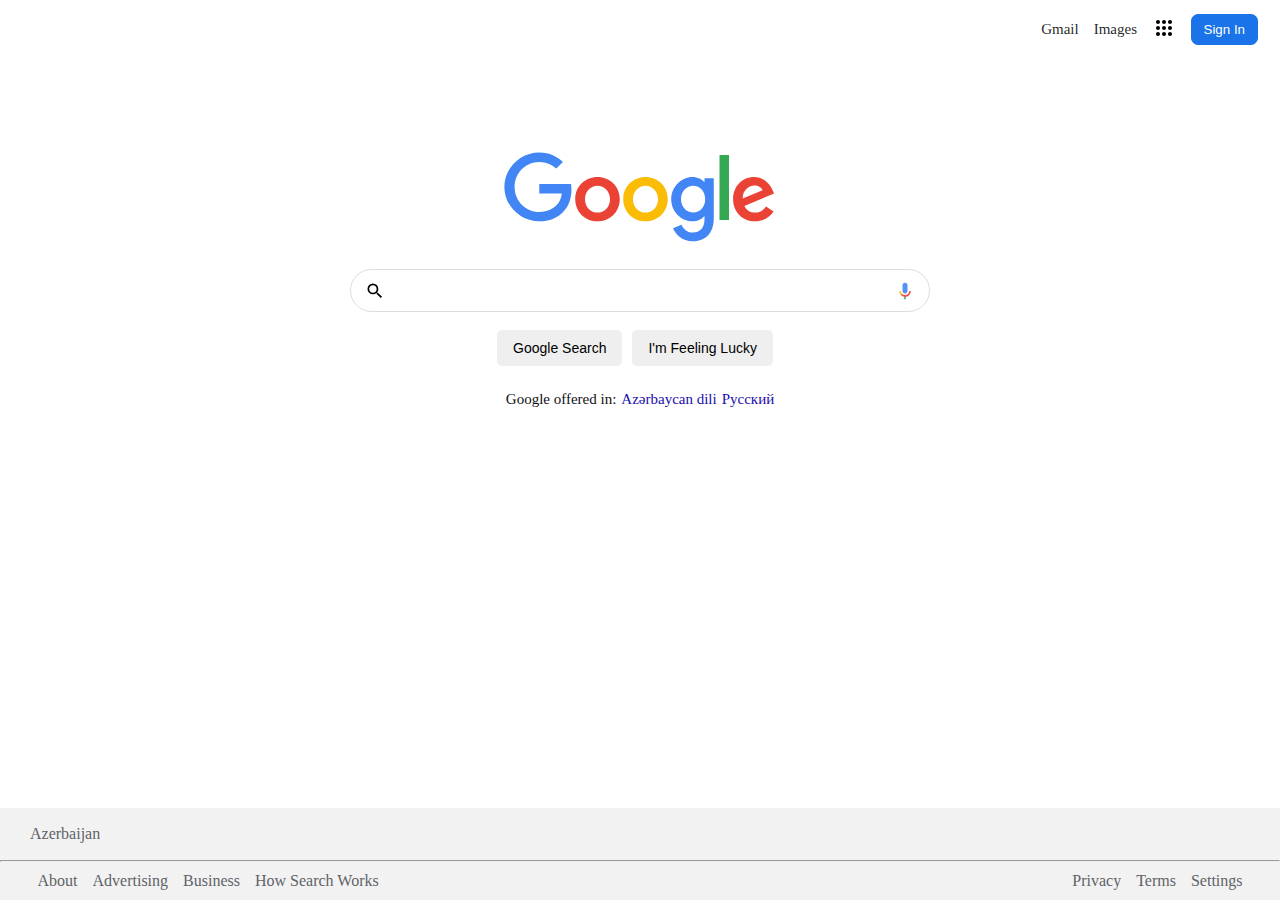
<file: index.html>
<!DOCTYPE html>
<html lang="en">

<head>
    <meta charset="UTF-8">
    <meta http-equiv="X-UA-Compatible" content="IE=edge">
    <meta name="viewport" content="width=device-width, initial-scale=1.0">
    <link rel="icon" href="./img/google.svg">
    <link rel="stylesheet" href="style.css">
    <title>Google UI</title>
</head>

<body>
    <nav>
        <a href="">Gmail</a>
        <a href="">Images</a>
        <a href=""><svg class="google-apps" focusable="false" viewBox="0 0 24 24">
                <path
                    d="M6,8c1.1,0 2,-0.9 2,-2s-0.9,-2 -2,-2 -2,0.9 -2,2 0.9,2 2,2zM12,20c1.1,0 2,-0.9 2,-2s-0.9,-2 -2,-2 -2,0.9 -2,2 0.9,2 2,2zM6,20c1.1,0 2,-0.9 2,-2s-0.9,-2 -2,-2 -2,0.9 -2,2 0.9,2 2,2zM6,14c1.1,0 2,-0.9 2,-2s-0.9,-2 -2,-2 -2,0.9 -2,2 0.9,2 2,2zM12,14c1.1,0 2,-0.9 2,-2s-0.9,-2 -2,-2 -2,0.9 -2,2 0.9,2 2,2zM16,6c0,1.1 0.9,2 2,2s2,-0.9 2,-2 -0.9,-2 -2,-2 -2,0.9 -2,2zM12,8c1.1,0 2,-0.9 2,-2s-0.9,-2 -2,-2 -2,0.9 -2,2 0.9,2 2,2zM18,14c1.1,0 2,-0.9 2,-2s-0.9,-2 -2,-2 -2,0.9 -2,2 0.9,2 2,2zM18,20c1.1,0 2,-0.9 2,-2s-0.9,-2 -2,-2 -2,0.9 -2,2 0.9,2 2,2z">
                </path>
            </svg></a>
        <button>Sign In</button>
    </nav>

    <section class="section">
        <div class="logo-class">
            <svg class="logo" xmlns="http://www.w3.org/2000/svg" viewBox="0 0 272 92" width="272" height="92">
                <path fill="#EA4335"
                    d="M115.75 47.18c0 12.77-9.99 22.18-22.25 22.18s-22.25-9.41-22.25-22.18C71.25 34.32 81.24 25 93.5 25s22.25 9.32 22.25 22.18zm-9.74 0c0-7.98-5.79-13.44-12.51-13.44S80.99 39.2 80.99 47.18c0 7.9 5.79 13.44 12.51 13.44s12.51-5.55 12.51-13.44z" />
                <path fill="#FBBC05"
                    d="M163.75 47.18c0 12.77-9.99 22.18-22.25 22.18s-22.25-9.41-22.25-22.18c0-12.85 9.99-22.18 22.25-22.18s22.25 9.32 22.25 22.18zm-9.74 0c0-7.98-5.79-13.44-12.51-13.44s-12.51 5.46-12.51 13.44c0 7.9 5.79 13.44 12.51 13.44s12.51-5.55 12.51-13.44z" />
                <path fill="#4285F4"
                    d="M209.75 26.34v39.82c0 16.38-9.66 23.07-21.08 23.07-10.75 0-17.22-7.19-19.66-13.07l8.48-3.53c1.51 3.61 5.21 7.87 11.17 7.87 7.31 0 11.84-4.51 11.84-13v-3.19h-.34c-2.18 2.69-6.38 5.04-11.68 5.04-11.09 0-21.25-9.66-21.25-22.09 0-12.52 10.16-22.26 21.25-22.26 5.29 0 9.49 2.35 11.68 4.96h.34v-3.61h9.25zm-8.56 20.92c0-7.81-5.21-13.52-11.84-13.52-6.72 0-12.35 5.71-12.35 13.52 0 7.73 5.63 13.36 12.35 13.36 6.63 0 11.84-5.63 11.84-13.36z" />
                <path fill="#34A853" d="M225 3v65h-9.5V3h9.5z" />
                <path fill="#EA4335"
                    d="M262.02 54.48l7.56 5.04c-2.44 3.61-8.32 9.83-18.48 9.83-12.6 0-22.01-9.74-22.01-22.18 0-13.19 9.49-22.18 20.92-22.18 11.51 0 17.14 9.16 18.98 14.11l1.01 2.52-29.65 12.28c2.27 4.45 5.8 6.72 10.75 6.72 4.96 0 8.4-2.44 10.92-6.14zm-23.27-7.98l19.82-8.23c-1.09-2.77-4.37-4.7-8.23-4.7-4.95 0-11.84 4.37-11.59 12.93z" />
                <path fill="#4285F4"
                    d="M35.29 41.41V32H67c.31 1.64.47 3.58.47 5.68 0 7.06-1.93 15.79-8.15 22.01-6.05 6.3-13.78 9.66-24.02 9.66C16.32 69.35.36 53.89.36 34.91.36 15.93 16.32.47 35.3.47c10.5 0 17.98 4.12 23.6 9.49l-6.64 6.64c-4.03-3.78-9.49-6.72-16.97-6.72-13.86 0-24.7 11.17-24.7 25.03 0 13.86 10.84 25.03 24.7 25.03 8.99 0 14.11-3.61 17.39-6.89 2.66-2.66 4.41-6.46 5.1-11.65l-22.49.01z" />
            </svg>
        </div>
        <form>
            <div class="s-box">
                <svg class="search-icon" focusable="false" xmlns="http://www.w3.org/2000/svg" viewBox="0 0 24 24">
                    <path
                        d="M15.5 14h-.79l-.28-.27A6.471 6.471 0 0 0 16 9.5 6.5 6.5 0 1 0 9.5 16c1.61 0 3.09-.59 4.23-1.57l.27.28v.79l5 4.99L20.49 19l-4.99-5zm-6 0C7.01 14 5 11.99 5 9.5S7.01 5 9.5 5 14 7.01 14 9.5 11.99 14 9.5 14z">
                    </path>
                </svg>
                <input type="text" class="s-input">
                <svg class="vs-icon" focusable="false" viewBox="0 0 24 24" xmlns="http://www.w3.org/2000/svg">
                    <path fill="#4285f4"
                        d="m12 15c1.66 0 3-1.31 3-2.97v-7.02c0-1.66-1.34-3.01-3-3.01s-3 1.34-3 3.01v7.02c0 1.66 1.34 2.97 3 2.97z">
                    </path>
                    <path fill="#34a853" d="m11 18.08h2v3.92h-2z"></path>
                    <path fill="#fbbc04"
                        d="m7.05 16.87c-1.27-1.33-2.05-2.83-2.05-4.87h2c0 1.45 0.56 2.42 1.47 3.38v0.32l-1.15 1.18z">
                    </path>
                    <path fill="#ea4335"
                        d="m12 16.93a4.97 5.25 0 0 1 -3.54 -1.55l-1.41 1.49c1.26 1.34 3.02 2.13 4.95 2.13 3.87 0 6.99-2.92 6.99-7h-1.99c0 2.92-2.24 4.93-5 4.93z">
                    </path>
                </svg>
                <div class="button-class">
                    <button class="s-btn">Google Search</button>
                    <button class="s-btn">I'm Feeling Lucky</button>
                </div>
            </div>
        </form>

        <div class="lang">
            <p class="lang-p">Google offered in:</p>
            <a href="./pages/googleazerbaijani.html" class="lang-a1">Azərbaycan dili</a>
            <a href="./pages/googlerussian.html" class="lang-a2">Русский</a>
        </div>
    </section>


    <footer>
        <p>Azerbaijan</p>
        <hr>
        <div class="links">
            <div class="link-1">
                <a href="">About</a>
                <a href="">Advertising</a>
                <a href="">Business</a>
                <a href="">How Search Works</a>
            </div>

            <div class="link-2">
                <a href="">Privacy</a>
                <a href="">Terms</a>
                <a href="">Settings</a>
            </div>
        </div>
    </footer>

</body>

</html>
</file>
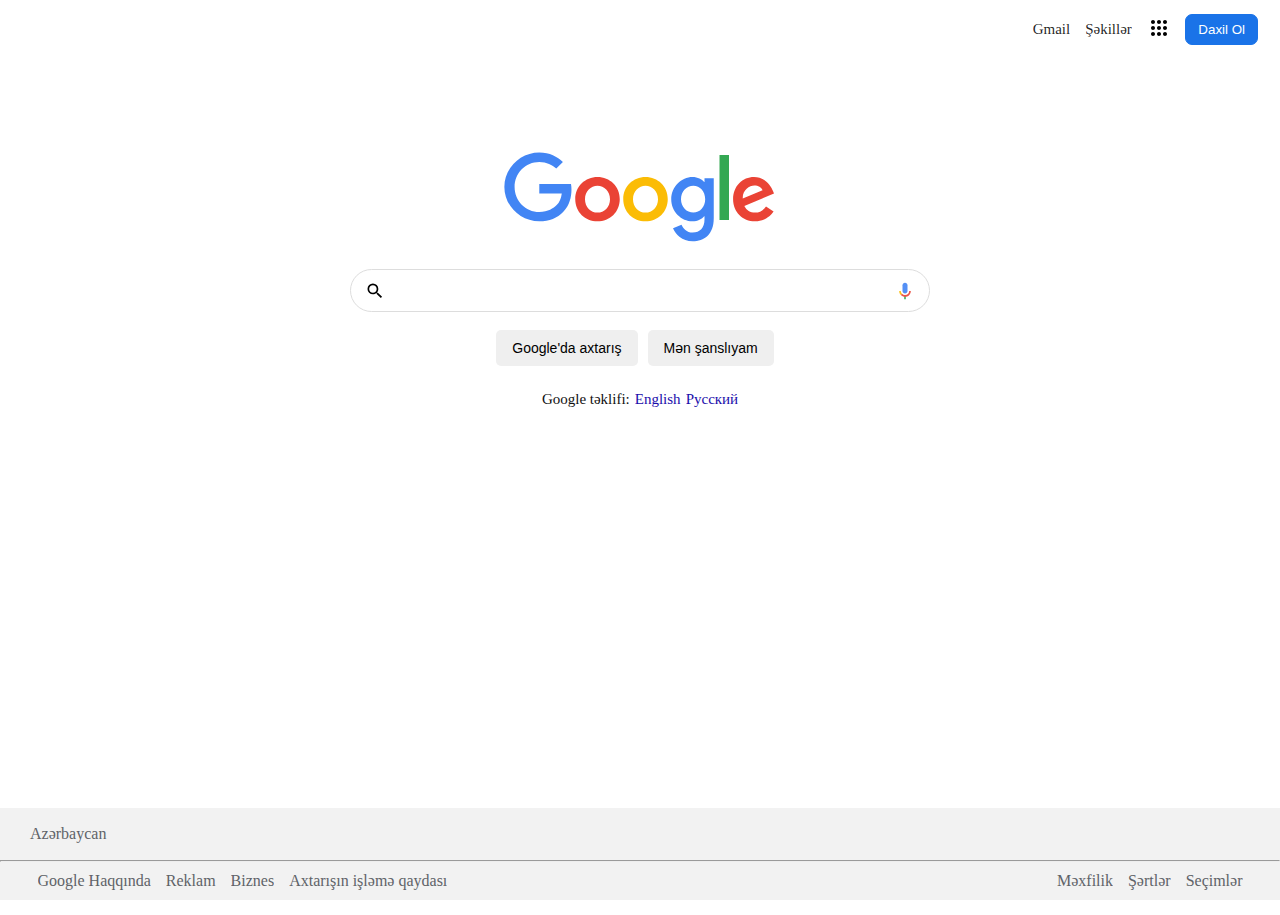
<file: pages/googleazerbaijani.html>
<!DOCTYPE html>
<html lang="en">

<head>
    <meta charset="UTF-8">
    <meta http-equiv="X-UA-Compatible" content="IE=edge">
    <meta name="viewport" content="width=device-width, initial-scale=1.0">
    <link rel="icon" href="/img/google.svg">
    <link rel="stylesheet" href="/style.css">
    <title>Google UI</title>
</head>

<body>
    <nav>
        <a href="">Gmail</a>
        <a href="">Şəkillər</a>
        <a href=""><svg class="google-apps" focusable="false" viewBox="0 0 24 24">
                <path
                    d="M6,8c1.1,0 2,-0.9 2,-2s-0.9,-2 -2,-2 -2,0.9 -2,2 0.9,2 2,2zM12,20c1.1,0 2,-0.9 2,-2s-0.9,-2 -2,-2 -2,0.9 -2,2 0.9,2 2,2zM6,20c1.1,0 2,-0.9 2,-2s-0.9,-2 -2,-2 -2,0.9 -2,2 0.9,2 2,2zM6,14c1.1,0 2,-0.9 2,-2s-0.9,-2 -2,-2 -2,0.9 -2,2 0.9,2 2,2zM12,14c1.1,0 2,-0.9 2,-2s-0.9,-2 -2,-2 -2,0.9 -2,2 0.9,2 2,2zM16,6c0,1.1 0.9,2 2,2s2,-0.9 2,-2 -0.9,-2 -2,-2 -2,0.9 -2,2zM12,8c1.1,0 2,-0.9 2,-2s-0.9,-2 -2,-2 -2,0.9 -2,2 0.9,2 2,2zM18,14c1.1,0 2,-0.9 2,-2s-0.9,-2 -2,-2 -2,0.9 -2,2 0.9,2 2,2zM18,20c1.1,0 2,-0.9 2,-2s-0.9,-2 -2,-2 -2,0.9 -2,2 0.9,2 2,2z">
                </path>
            </svg></a>
        <button>Daxil Ol</button>
    </nav>

    <section class="section">
        <div class="logo-class">
            <svg class="logo" xmlns="http://www.w3.org/2000/svg" viewBox="0 0 272 92" width="272" height="92">
                <path fill="#EA4335"
                    d="M115.75 47.18c0 12.77-9.99 22.18-22.25 22.18s-22.25-9.41-22.25-22.18C71.25 34.32 81.24 25 93.5 25s22.25 9.32 22.25 22.18zm-9.74 0c0-7.98-5.79-13.44-12.51-13.44S80.99 39.2 80.99 47.18c0 7.9 5.79 13.44 12.51 13.44s12.51-5.55 12.51-13.44z" />
                <path fill="#FBBC05"
                    d="M163.75 47.18c0 12.77-9.99 22.18-22.25 22.18s-22.25-9.41-22.25-22.18c0-12.85 9.99-22.18 22.25-22.18s22.25 9.32 22.25 22.18zm-9.74 0c0-7.98-5.79-13.44-12.51-13.44s-12.51 5.46-12.51 13.44c0 7.9 5.79 13.44 12.51 13.44s12.51-5.55 12.51-13.44z" />
                <path fill="#4285F4"
                    d="M209.75 26.34v39.82c0 16.38-9.66 23.07-21.08 23.07-10.75 0-17.22-7.19-19.66-13.07l8.48-3.53c1.51 3.61 5.21 7.87 11.17 7.87 7.31 0 11.84-4.51 11.84-13v-3.19h-.34c-2.18 2.69-6.38 5.04-11.68 5.04-11.09 0-21.25-9.66-21.25-22.09 0-12.52 10.16-22.26 21.25-22.26 5.29 0 9.49 2.35 11.68 4.96h.34v-3.61h9.25zm-8.56 20.92c0-7.81-5.21-13.52-11.84-13.52-6.72 0-12.35 5.71-12.35 13.52 0 7.73 5.63 13.36 12.35 13.36 6.63 0 11.84-5.63 11.84-13.36z" />
                <path fill="#34A853" d="M225 3v65h-9.5V3h9.5z" />
                <path fill="#EA4335"
                    d="M262.02 54.48l7.56 5.04c-2.44 3.61-8.32 9.83-18.48 9.83-12.6 0-22.01-9.74-22.01-22.18 0-13.19 9.49-22.18 20.92-22.18 11.51 0 17.14 9.16 18.98 14.11l1.01 2.52-29.65 12.28c2.27 4.45 5.8 6.72 10.75 6.72 4.96 0 8.4-2.44 10.92-6.14zm-23.27-7.98l19.82-8.23c-1.09-2.77-4.37-4.7-8.23-4.7-4.95 0-11.84 4.37-11.59 12.93z" />
                <path fill="#4285F4"
                    d="M35.29 41.41V32H67c.31 1.64.47 3.58.47 5.68 0 7.06-1.93 15.79-8.15 22.01-6.05 6.3-13.78 9.66-24.02 9.66C16.32 69.35.36 53.89.36 34.91.36 15.93 16.32.47 35.3.47c10.5 0 17.98 4.12 23.6 9.49l-6.64 6.64c-4.03-3.78-9.49-6.72-16.97-6.72-13.86 0-24.7 11.17-24.7 25.03 0 13.86 10.84 25.03 24.7 25.03 8.99 0 14.11-3.61 17.39-6.89 2.66-2.66 4.41-6.46 5.1-11.65l-22.49.01z" />
            </svg>
        </div>
        <form>
            <div class="s-box">
                <svg class="search-icon" focusable="false" xmlns="http://www.w3.org/2000/svg" viewBox="0 0 24 24">
                    <path
                        d="M15.5 14h-.79l-.28-.27A6.471 6.471 0 0 0 16 9.5 6.5 6.5 0 1 0 9.5 16c1.61 0 3.09-.59 4.23-1.57l.27.28v.79l5 4.99L20.49 19l-4.99-5zm-6 0C7.01 14 5 11.99 5 9.5S7.01 5 9.5 5 14 7.01 14 9.5 11.99 14 9.5 14z">
                    </path>
                </svg>
                <input type="text" class="s-input">
                <svg class="vs-icon" focusable="false" viewBox="0 0 24 24" xmlns="http://www.w3.org/2000/svg">
                    <path fill="#4285f4"
                        d="m12 15c1.66 0 3-1.31 3-2.97v-7.02c0-1.66-1.34-3.01-3-3.01s-3 1.34-3 3.01v7.02c0 1.66 1.34 2.97 3 2.97z">
                    </path>
                    <path fill="#34a853" d="m11 18.08h2v3.92h-2z"></path>
                    <path fill="#fbbc04"
                        d="m7.05 16.87c-1.27-1.33-2.05-2.83-2.05-4.87h2c0 1.45 0.56 2.42 1.47 3.38v0.32l-1.15 1.18z">
                    </path>
                    <path fill="#ea4335"
                        d="m12 16.93a4.97 5.25 0 0 1 -3.54 -1.55l-1.41 1.49c1.26 1.34 3.02 2.13 4.95 2.13 3.87 0 6.99-2.92 6.99-7h-1.99c0 2.92-2.24 4.93-5 4.93z">
                    </path>
                </svg>
                <div class="button-class">
                    <button class="s-btn">Google'da axtarış</button>
                    <button class="s-btn">Mən şanslıyam</button>
                </div>
            </div>
        </form>

        <div class="lang">
            <p class="lang-p">Google təklifi:</p>
            <a href="/index.html" class="lang-a1">English</a>
            <a href="/pages/googlerussian.html" class="lang-a2">Русский</a>
        </div>
    </section>


    <footer>
        <p>Azərbaycan</p>
        <hr>
        <div class="links">
            <div class="link-1">
                <a href="">Google Haqqında</a>
                <a href="">Reklam</a>
                <a href="">Biznes</a>
                <a href="">Axtarışın işləmə qaydası</a>
            </div>

            <div class="link-2">
                <a href="">Məxfilik</a>
                <a href="">Şərtlər</a>
                <a href="">Seçimlər</a>
            </div>
        </div>
    </footer>

</body>

</html>
</file>
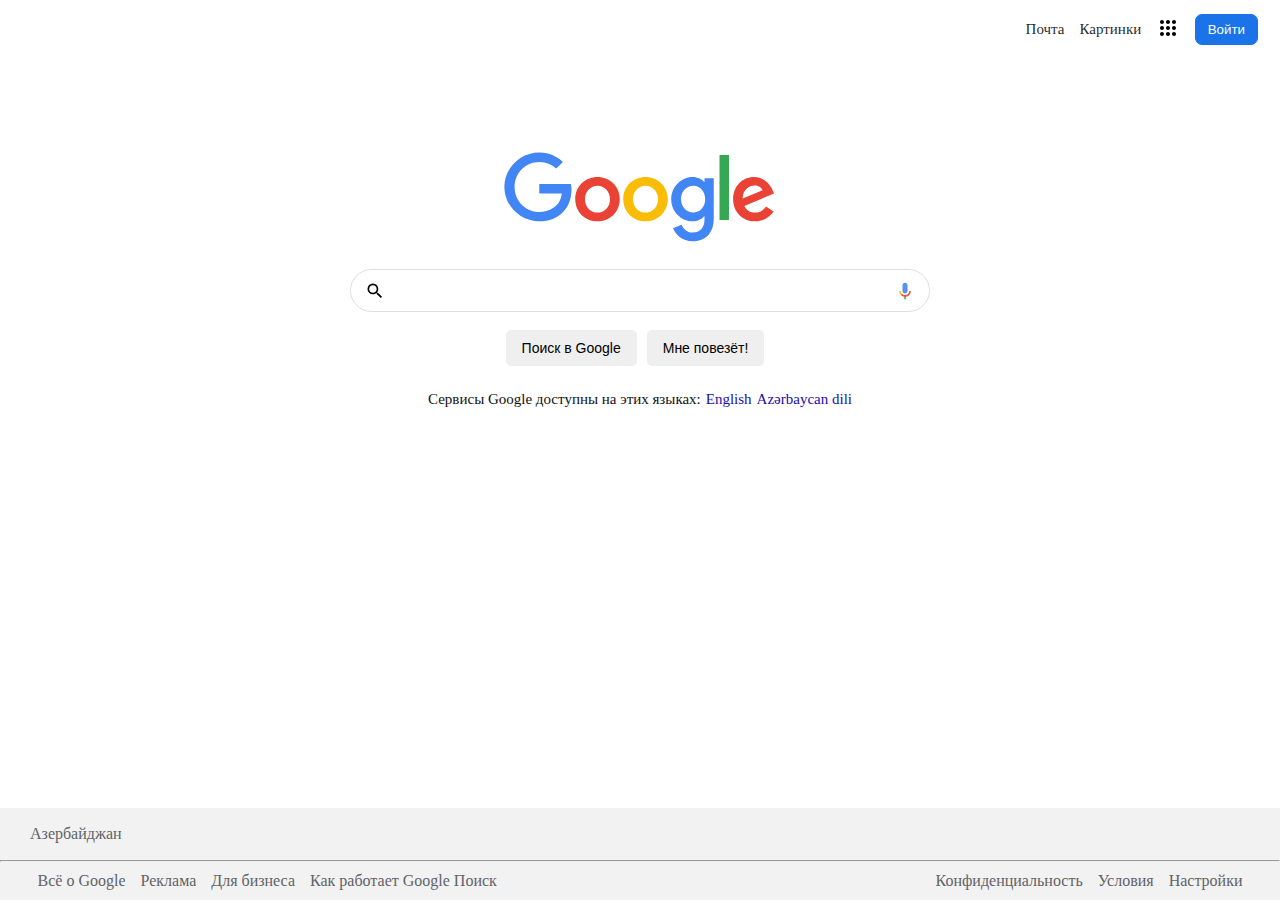
<file: pages/googlerussian.html>
<!DOCTYPE html>
<html lang="en">

<head>
    <meta charset="UTF-8">
    <meta http-equiv="X-UA-Compatible" content="IE=edge">
    <meta name="viewport" content="width=device-width, initial-scale=1.0">
    <link rel="icon" href="/img/google.svg">
    <link rel="stylesheet" href="/style.css">
    <title>Google UI</title>
</head>

<body>
    <nav>
        <a href="">Почта</a>
        <a href="">Картинки</a>
        <a href=""><svg class="google-apps" focusable="false" viewBox="0 0 24 24">
                <path
                    d="M6,8c1.1,0 2,-0.9 2,-2s-0.9,-2 -2,-2 -2,0.9 -2,2 0.9,2 2,2zM12,20c1.1,0 2,-0.9 2,-2s-0.9,-2 -2,-2 -2,0.9 -2,2 0.9,2 2,2zM6,20c1.1,0 2,-0.9 2,-2s-0.9,-2 -2,-2 -2,0.9 -2,2 0.9,2 2,2zM6,14c1.1,0 2,-0.9 2,-2s-0.9,-2 -2,-2 -2,0.9 -2,2 0.9,2 2,2zM12,14c1.1,0 2,-0.9 2,-2s-0.9,-2 -2,-2 -2,0.9 -2,2 0.9,2 2,2zM16,6c0,1.1 0.9,2 2,2s2,-0.9 2,-2 -0.9,-2 -2,-2 -2,0.9 -2,2zM12,8c1.1,0 2,-0.9 2,-2s-0.9,-2 -2,-2 -2,0.9 -2,2 0.9,2 2,2zM18,14c1.1,0 2,-0.9 2,-2s-0.9,-2 -2,-2 -2,0.9 -2,2 0.9,2 2,2zM18,20c1.1,0 2,-0.9 2,-2s-0.9,-2 -2,-2 -2,0.9 -2,2 0.9,2 2,2z">
                </path>
            </svg></a>
        <button>Войти</button>
    </nav>

    <section class="section">
        <div class="logo-class">
            <svg class="logo" xmlns="http://www.w3.org/2000/svg" viewBox="0 0 272 92" width="272" height="92">
                <path fill="#EA4335"
                    d="M115.75 47.18c0 12.77-9.99 22.18-22.25 22.18s-22.25-9.41-22.25-22.18C71.25 34.32 81.24 25 93.5 25s22.25 9.32 22.25 22.18zm-9.74 0c0-7.98-5.79-13.44-12.51-13.44S80.99 39.2 80.99 47.18c0 7.9 5.79 13.44 12.51 13.44s12.51-5.55 12.51-13.44z" />
                <path fill="#FBBC05"
                    d="M163.75 47.18c0 12.77-9.99 22.18-22.25 22.18s-22.25-9.41-22.25-22.18c0-12.85 9.99-22.18 22.25-22.18s22.25 9.32 22.25 22.18zm-9.74 0c0-7.98-5.79-13.44-12.51-13.44s-12.51 5.46-12.51 13.44c0 7.9 5.79 13.44 12.51 13.44s12.51-5.55 12.51-13.44z" />
                <path fill="#4285F4"
                    d="M209.75 26.34v39.82c0 16.38-9.66 23.07-21.08 23.07-10.75 0-17.22-7.19-19.66-13.07l8.48-3.53c1.51 3.61 5.21 7.87 11.17 7.87 7.31 0 11.84-4.51 11.84-13v-3.19h-.34c-2.18 2.69-6.38 5.04-11.68 5.04-11.09 0-21.25-9.66-21.25-22.09 0-12.52 10.16-22.26 21.25-22.26 5.29 0 9.49 2.35 11.68 4.96h.34v-3.61h9.25zm-8.56 20.92c0-7.81-5.21-13.52-11.84-13.52-6.72 0-12.35 5.71-12.35 13.52 0 7.73 5.63 13.36 12.35 13.36 6.63 0 11.84-5.63 11.84-13.36z" />
                <path fill="#34A853" d="M225 3v65h-9.5V3h9.5z" />
                <path fill="#EA4335"
                    d="M262.02 54.48l7.56 5.04c-2.44 3.61-8.32 9.83-18.48 9.83-12.6 0-22.01-9.74-22.01-22.18 0-13.19 9.49-22.18 20.92-22.18 11.51 0 17.14 9.16 18.98 14.11l1.01 2.52-29.65 12.28c2.27 4.45 5.8 6.72 10.75 6.72 4.96 0 8.4-2.44 10.92-6.14zm-23.27-7.98l19.82-8.23c-1.09-2.77-4.37-4.7-8.23-4.7-4.95 0-11.84 4.37-11.59 12.93z" />
                <path fill="#4285F4"
                    d="M35.29 41.41V32H67c.31 1.64.47 3.58.47 5.68 0 7.06-1.93 15.79-8.15 22.01-6.05 6.3-13.78 9.66-24.02 9.66C16.32 69.35.36 53.89.36 34.91.36 15.93 16.32.47 35.3.47c10.5 0 17.98 4.12 23.6 9.49l-6.64 6.64c-4.03-3.78-9.49-6.72-16.97-6.72-13.86 0-24.7 11.17-24.7 25.03 0 13.86 10.84 25.03 24.7 25.03 8.99 0 14.11-3.61 17.39-6.89 2.66-2.66 4.41-6.46 5.1-11.65l-22.49.01z" />
            </svg>
        </div>
        <form>
            <div class="s-box">
                <svg class="search-icon" focusable="false" xmlns="http://www.w3.org/2000/svg" viewBox="0 0 24 24">
                    <path
                        d="M15.5 14h-.79l-.28-.27A6.471 6.471 0 0 0 16 9.5 6.5 6.5 0 1 0 9.5 16c1.61 0 3.09-.59 4.23-1.57l.27.28v.79l5 4.99L20.49 19l-4.99-5zm-6 0C7.01 14 5 11.99 5 9.5S7.01 5 9.5 5 14 7.01 14 9.5 11.99 14 9.5 14z">
                    </path>
                </svg>
                <input type="text" class="s-input">
                <svg class="vs-icon" focusable="false" viewBox="0 0 24 24" xmlns="http://www.w3.org/2000/svg">
                    <path fill="#4285f4"
                        d="m12 15c1.66 0 3-1.31 3-2.97v-7.02c0-1.66-1.34-3.01-3-3.01s-3 1.34-3 3.01v7.02c0 1.66 1.34 2.97 3 2.97z">
                    </path>
                    <path fill="#34a853" d="m11 18.08h2v3.92h-2z"></path>
                    <path fill="#fbbc04"
                        d="m7.05 16.87c-1.27-1.33-2.05-2.83-2.05-4.87h2c0 1.45 0.56 2.42 1.47 3.38v0.32l-1.15 1.18z">
                    </path>
                    <path fill="#ea4335"
                        d="m12 16.93a4.97 5.25 0 0 1 -3.54 -1.55l-1.41 1.49c1.26 1.34 3.02 2.13 4.95 2.13 3.87 0 6.99-2.92 6.99-7h-1.99c0 2.92-2.24 4.93-5 4.93z">
                    </path>
                </svg>
                <div class="button-class">
                    <button class="s-btn">Поиск в Google</button>
                    <button class="s-btn">Мне повезёт!</button>
                </div>
            </div>
        </form>

        <div class="lang">
            <p class="lang-p">Сервисы Google доступны на этих языках:</p>
            <a href="/index.html" class="lang-a1">English</a>
            <a href="/pages/googleazerbaijani.html" class="lang-a2">Azərbaycan dili</a>
        </div>
    </section>


    <footer>
        <p>Азербайджан</p>
        <hr>
        <div class="links">
            <div class="link-1">
                <a href="">Всё о Google</a>
                <a href="">Реклама</a>
                <a href="">Для бизнеса</a>
                <a href=""> Как работает Google Поиск</a>
            </div>

            <div class="link-2">
                <a href="">Конфиденциальность</a>
                <a href="">Условия</a>
                <a href="">Настройки</a>
            </div>
        </div>
    </footer>

</body>

</html>
</file>
<file: style.css>
/* umumi butun sehife */
*{
    margin: 0;
    padding: 0;
    box-sizing: border-box;
    text-decoration: none;
    overflow: hidden;
}
/* body hissesi */
body{
    display: flex;
    flex-direction: column;
    min-height: 100vh;
}
/* navbar hissesi */
nav{
    display: flex;
    justify-content: flex-end;
    align-items: center;
    margin-right: 22px;
    margin-top: 14px;
}
/* navbar-daki a tegleri */
nav a{
    margin: 0 7.5px;
    color: rgb(0,0,0, 0.87);
    font-size: 15px;
}
/* navbar-daki a tegleri-nin hover effektleri */
nav a:hover{
    opacity: .8;
    text-decoration: underline;
}
/* google apps class-i */
.google-apps{
    width:24px;
}
/* google apps class-na verilen hover effeti */
.google-apps:hover{
    opacity: .8;
}
/* navbardaki button */
nav button{
    background-color: #1a73e8;
    border: 1px solid #1a73e8;
    padding: 7px 12px;
    color: #fff;
    border-radius: 7px;
    margin-left: 7px;
    cursor: pointer;
}
/* navbardaki button-a verilen hover effektleri */
nav button:hover{
    opacity: .8;
}
/* section bolmesi */
section{
    transform: translateY(107px);
    flex: 1;
}
/* logo-nun classi */
.logo-class{
    display: flex;
    justify-content: center;
}
/* s-box hissesi */
.s-box{
    margin: 0 auto;
    width: 580px;
    position: relative;
    padding: 25px 0 25px 0;
}
/* axtaris iconu */
.search-icon{
    width: 20px;
    position: absolute;
    top: 37px;
    left: 15px;
}
/* s-boxdaki input */
.s-box .s-input{
    width: 100%;
    padding: 13px 0 13px 45px;
    border-radius:25px;
    border: 1px solid #ddd;
    outline: none;
}
/* s-boxdaki input-a verilen hover effekti */
.s-input:hover{
    box-shadow: 0px 1px 3px rgb(192, 185, 185);
}
/* voice-speech (mikrofon) */
.vs-icon{
    height: 20px;
    position: absolute;
    top: 37px;
    right: 15px;
    opacity: .9;
}
/* s-box'daki iki buttonlarin umumi classi */
.button-class{
    display: flex;
    justify-content: center;
    border-radius: 7px;
    padding-top: 18px;
}
/* s-box'daki iki buttonlarin ayrica classi */
.s-btn{
    padding: 9px 15px;
    font-size: 14px;
    margin-right: 10px;
    border: 1px solid transparent;
    border-radius: 5px;
}
/* s-box'daki buttonlara verilen hover effektleri */
.s-btn:hover{
    opacity: .9;
    cursor: pointer;
}
/* s-box'dan sonra gelen dil teklifleri hissesi */
.lang{
    display: flex;
    flex-direction: row;
    justify-content: center;
    font-size: 15px;
    color: #111;
}
/* s-box'dan sonra gelen dil teklifleri hissesindeki a tegleri */
.lang a{
    margin-left: 5px;
    color: #1a0dab;
}
/* s-box'dan sonra gelen dil teklifleri hissesindeki a teglerine verilen hover effekti */
.lang a:hover{
    text-decoration: underline;
}
/* sehifenin son hissesi - footer hissesi */
footer{
    display: flex;
    flex-direction: column;
}
/* footer hissesindeki p tegleri */
footer p{
    padding: 17px 0px 17px 30px;
    color: #5f6368;
    background: #f2f2f2;
}
/* footerin ikinci hissesindeki linkler */
.links{
    display: flex;
    justify-content: space-between;
    padding: 10px;
    background: #f2f2f2;
}
/* footerin ikinci hissesindeki link-1 */
.link-1{
    display: flex;
    transform:translateX(20px);
    justify-content: space-between;
}
/* footerin ikinci hissesindeki link-1'daki a tegleri */
.link-1 a{
    margin: 0 7.5px;
    color: #5f6368;
}
/* footerin ikinci hissesindeki link-2 */
.link-2{
    display: flex;
    transform:translateX(-20px);
}
/* footerin ikinci hissesindeki link-2'daki a tegleri */
.link-2 a{
    margin: 0 7.5px;
    color: #5f6368;
}
/* footer-deki butun a teglerine verilen hover effekti */
footer a:hover{
    text-decoration: underline;
}
</file>
